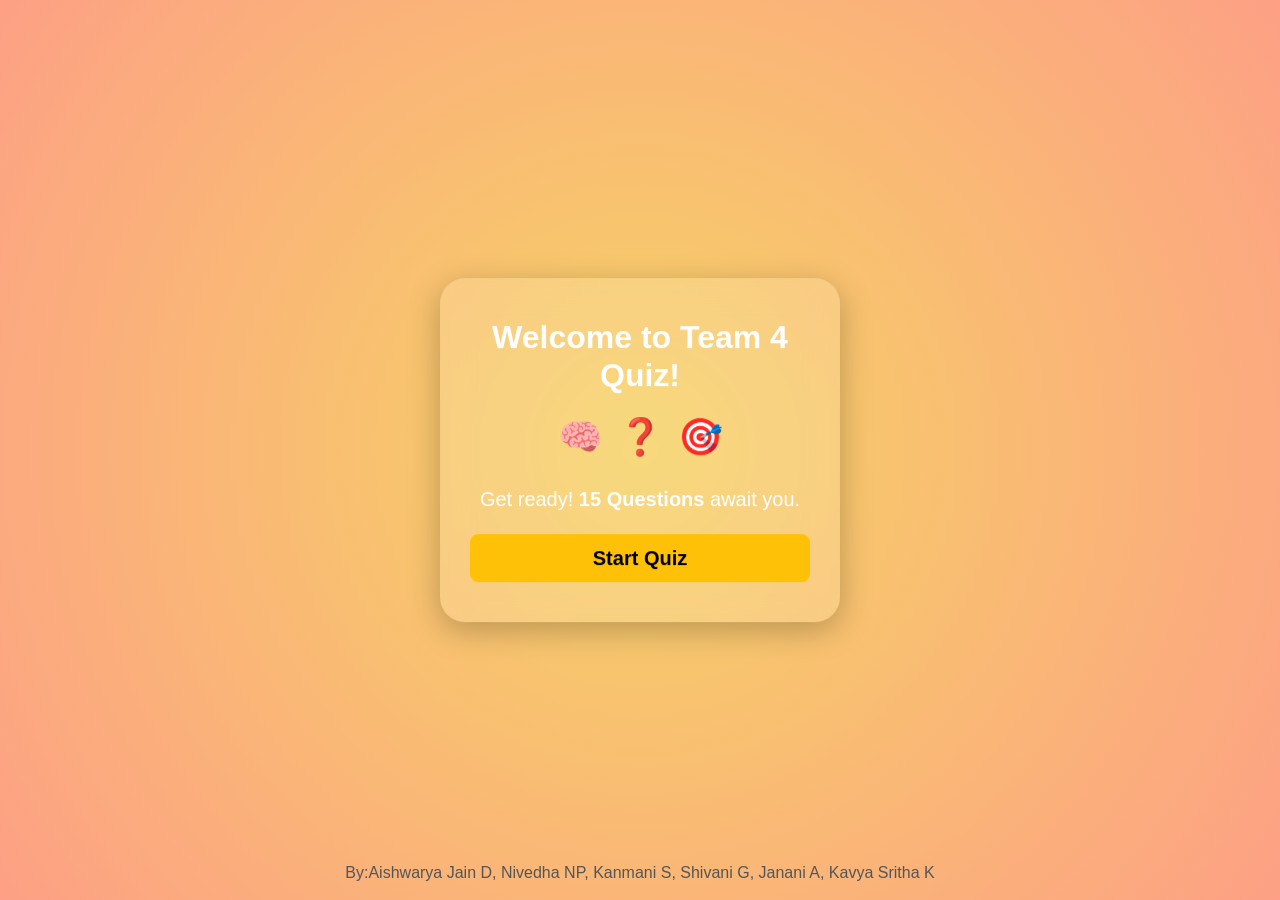
<file: v1/index.html>
<!doctype html>
<html lang="en">
  <head>
    <meta charset="UTF-8" />
    <meta name="viewport" content="width=device-width, initial-scale=1.0" />
    <title>Team 4 Quiz Spinner</title>

    <link
      href="https://cdn.jsdelivr.net/npm/bootstrap@5.3.3/dist/css/bootstrap.min.css"
      rel="stylesheet"
    />
    <script src="https://code.jquery.com/jquery-3.7.1.min.js"></script>

    <style>
      body {
        height: 100vh;
        display: flex;
        justify-content: center;
        align-items: center;
        background: radial-gradient(circle at center, #f6d365, #fda085);
        font-family: "Poppins", sans-serif;
        overflow: hidden;
      }

      /* Welcome Card */
      #welcome-card {
        position: absolute;
        top: 50%;
        left: 50%;
        transform: translate(-50%, -50%);
        background: rgba(255, 255, 255, 0.15);
        backdrop-filter: blur(15px);
        border-radius: 25px;
        padding: 40px 30px;
        text-align: center;
        box-shadow: 0 8px 32px rgba(0, 0, 0, 0.25);
        width: 400px;
        max-width: 90%;
        color: #fff;
        z-index: 20;
      }
      #welcome-card h1 {
        font-size: 32px;
        font-weight: bold;
        margin-bottom: 15px;
      }
      #welcome-card p {
        font-size: 20px;
        margin-bottom: 20px;
      }
      #emojis {
        display: flex;
        justify-content: center;
        gap: 15px;
        font-size: 36px;
        margin-bottom: 20px;
      }
      #welcome-card button {
        width: 100%;
        font-weight: bold;
      }

      /* Spinner Wrapper */
      #wrapper {
        display: none;
        position: relative;
        width: 70vw;
        max-width: 600px;
        height: 70vw;
        max-height: 600px;
      }

      /* Wheel */
      #wheel {
        width: 100%;
        height: 100%;
        border-radius: 50%;
        border: 8px solid #fff;
        overflow: hidden;
        position: relative;
        transition: transform 5s cubic-bezier(0, 0.99, 0.44, 0.99);
      }
      .slice {
        width: 50%;
        height: 50%;
        position: absolute;
        top: 50%;
        left: 50%;
        transform-origin: 0% 0%;
        clip-path: polygon(0 0, 100% 0, 100% 50%);
        display: flex;
        justify-content: flex-end;
        align-items: flex-start;
      }
      .slice span {
        position: absolute;
        top: 8%;
        left: 70%;
        transform: translateX(-50%) rotate(24deg);
        transform-origin: center;
        color: #fff;
        font-weight: bold;
        font-size: calc(16px + 0.5vw);
      }

      /* Spin Button */
      #spin {
        width: 35%;
        aspect-ratio: 1;
        border-radius: 50%;
        background: #fff;
        position: absolute;
        top: 50%;
        left: 50%;
        transform: translate(-50%, -50%);
        display: flex;
        justify-content: center;
        align-items: center;
        cursor: pointer;
        font-weight: bold;
        z-index: 10;
        font-size: calc(36px + 0.5vw);
      }

      /* Selector Triangle pointing to top */
      #selector {
        position: absolute;
        top: -4%;
        left: 50%;
        transform: translateX(-50%) rotate(180deg);
        width: 0;
        height: 0;
        border-left: 20px solid transparent;
        border-right: 20px solid transparent;
        border-bottom: 30px solid red;
        z-index: 15;
      }

      /* Question Card */
      #question-card,
      #result-card {
        display: none;
        position: absolute;
        top: 50%;
        left: 50%;
        transform: translate(-50%, -50%);
        background: rgba(255, 255, 255, 0.2);
        backdrop-filter: blur(15px);
        border-radius: 20px;
        padding: 30px 20px;
        width: 450px;
        max-width: 90%;
        color: #fff;
        text-align: center;
        box-shadow: 0 8px 32px rgba(0, 0, 0, 0.25);
        z-index: 30;
      }
      .option-btn {
        width: 100%;
        margin: 8px 0;
        font-weight: bold;
      }

      footer {
        position: absolute;
        bottom: 15px;
        width: 100%;
        text-align: center;
        font-size: 16px;
        color: #555;
      }
    </style>
  </head>
  <body>
    <!-- Welcome Card -->
    <div id="welcome-card">
      <h1>Welcome to <strong>Team 4 Quiz</strong>!</h1>
      <div id="emojis">
        <span>🧠</span>
        <span>❓</span>
        <span>🎯</span>
      </div>
      <p>Get ready! <strong>15 Questions</strong> await you.</p>
      <button class="btn btn-warning btn-lg" id="start-btn">Start Quiz</button>
    </div>

    <!-- Spinner Wrapper -->
    <div id="wrapper">
      <div id="selector"></div>
      <div id="wheel"></div>
      <div id="spin">SPIN</div>
    </div>

    <!-- Question Card -->
    <div id="question-card">
      <h3 id="question-text"></h3>
      <div id="options"></div>
      <button class="btn btn-primary mt-3" id="spin-again">Spin Again</button>
    </div>

    <!-- Result Card -->
    <div id="result-card">
      <h2 id="result-msg"></h2>
      <p id="score-msg"></p>
      <div id="confetti-container"></div>
    </div>

    <!-- 🔊 Sounds -->
    <audio id="spinSound" src="../sounds/spin-suspense.mp3"></audio>
    <audio id="happySound" src="../sounds/happy.mp3"></audio>
    <audio id="sadSound" src="../sounds/sad.mp3"></audio>

    <footer>
      By:Aishwarya Jain D, Nivedha NP, Kanmani S, Shivani G, Janani A, Kavya Sritha K
    </footer>

    <!-- Add this in <head> or before your main script -->
    <script src="../questions.js"></script>

    <script>
      let remainingNumbers = Array.from({ length: 15 }, (_, i) => i);
      let score = 0;

      // Wheel
      const wheel = document.getElementById("wheel");
      const colors = [
        "#e74c3c",
        "#e67e22",
        "#f1c40f",
        "#2ecc71",
        "#1abc9c",
        "#3498db",
        "#9b59b6",
        "#34495e",
        "#f39c12",
        "#d35400",
        "#c0392b",
        "#16a085",
        "#8e44ad",
        "#2980b9",
        "#7f8c8d",
      ];
      const slices = 15;

      // Create slices
      for (let i = 0; i < slices; i++) {
        let div = document.createElement("div");
        div.className = "slice";
        div.style.background = colors[i];
        div.style.transform = `rotate(${i * (360 / slices)}deg)`;
        div.innerHTML = `<span style="transform: rotate(${360 / slices / 2}deg)">${i + 1}</span>`;
        wheel.appendChild(div);
      }

      // Start quiz
      $("#start-btn").click(() =>
        $("#welcome-card").fadeOut(800, () => $("#wrapper").fadeIn(800)),
      );

      let degree = 1800;
      let clicks = 0;

      // Spin wheel
      $("#spin").click(function () {
        if (remainingNumbers.length === 0) {
          showResult();
          return;
        }
        clicks++;
        let extra = Math.floor(Math.random() * 360) + 1;
        let totalDegree = degree * clicks + extra;
        $("#wheel").css("transform", `rotate(${totalDegree}deg)`);

        spinSound.currentTime = 0;
        spinSound.play();

        setTimeout(() => {
          // Get slice at top
          let finalRotation = totalDegree % 360;
          let sliceAngle = 360 / slices;
          let selected = slices - Math.floor(finalRotation / sliceAngle);
          let idx = selected % slices;

          while (!remainingNumbers.includes(idx)) {
            idx = (idx - 1 + slices) % slices;
          }
          remainingNumbers = remainingNumbers.filter((n) => n !== idx);
          spinSound.pause();

          showQuestion(idx);
        }, 5000);
      });

      // show question
      function showQuestion(num) {
        $("#wrapper").fadeOut(500, () => {
          const q = questions[num]; // uses external questions.js array
          $("#question-text").text(q.q);
          $("#options").empty();

          q.o.forEach((opt, i) => {
            let btn = $(
              `<button class="btn btn-light option-btn">${opt}</button>`,
            );
            btn.click(function () {
              $(".option-btn").attr("disabled", true);
              if (i === q.a) {
                $(this).removeClass("btn-light").addClass("btn-success");
                happySound.currentTime = 0;
                happySound.play();
                score++;
              } else {
                $(this).removeClass("btn-light").addClass("btn-danger");
                .currentTime = 0;
                sadSound.play(sadSound);
                $(".option-btn").each(function (idx) {
                  if (idx === q.a)
                    $(this).removeClass("btn-light").addClass("btn-success");
                });
              }
            });
            $("#options").append(btn);
          });

          $("#question-card").fadeIn(500);
        });
      }

      // Spin again
      $("#spin-again").click(() => {
        $("#question-card").fadeOut(500, () => {
          if (remainingNumbers.length > 0) $("#wrapper").fadeIn(500);
          else showResult();
        });
      });

      // Show result
      function showResult() {
        $("#wrapper").fadeOut(500);
        $("#question-card").fadeOut(500);
        $("#result-card").fadeIn(500);
        $("#score-msg").text(
          `You answered ${score} out of 15 questions correctly!`,
        );
        let msg = "";
        if (score === 15) msg = "🎉 Perfect Score! Amazing! 🎉";
        else if (score >= 10) msg = "👍 Great Job! Keep it up!";
        else if (score >= 5) msg = "🙂 Good effort! Try again!";
        else msg = "😢 Better luck next time!";
        $("#result-msg").text(msg);

        // Restart Quiz
        $("#restart-btn").click(() => {
          remainingNumbers = Array.from({ length: 15 }, (_, i) => i);
          score = 0;
          clicks = 0;
          $("#result-card").fadeOut(500, () => {
            $("#wrapper").fadeIn(500);
          });
        });
      }
    </script>
  </body>
</html>
</file>
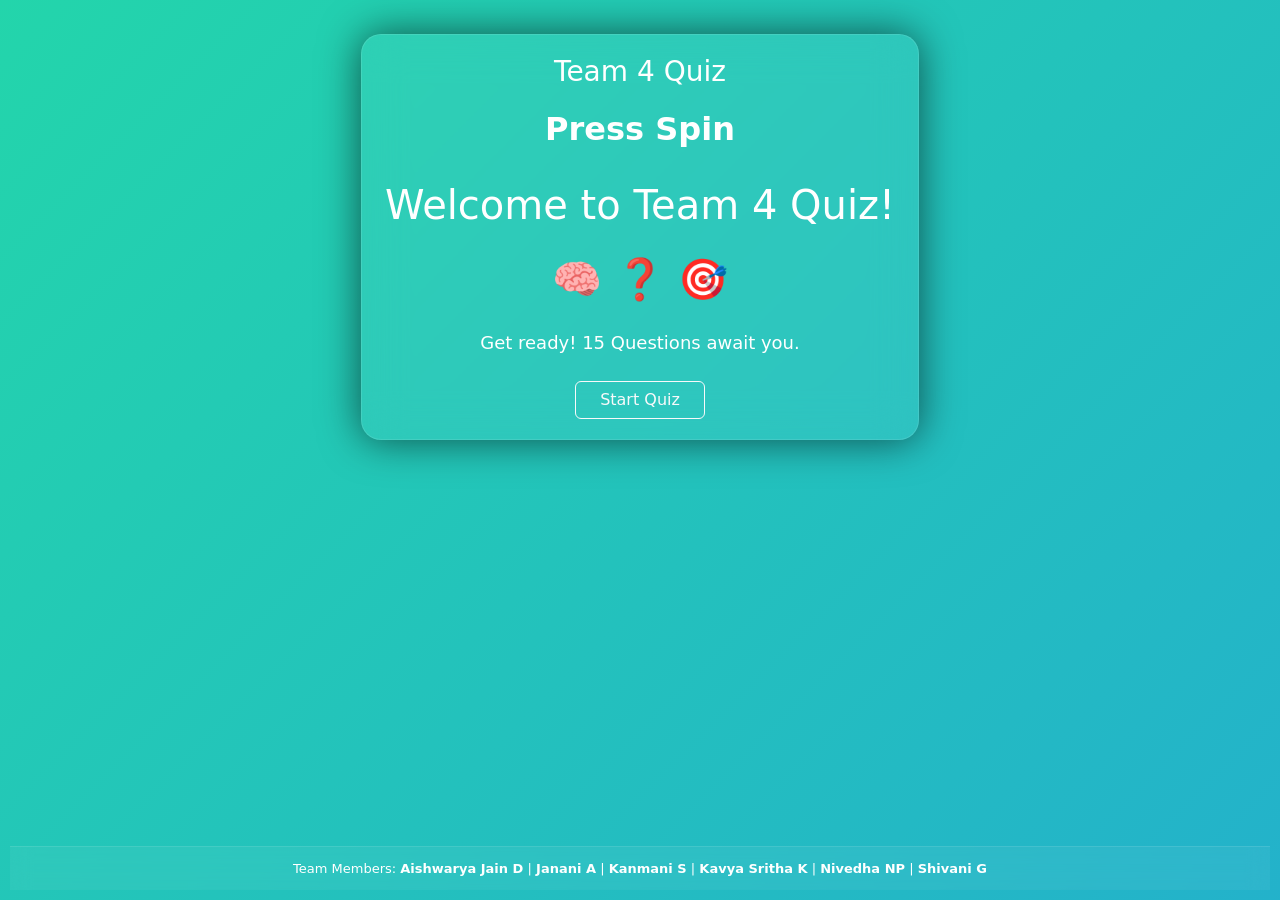
<file: v2/index.html>
<!doctype html>
<html lang="en">

<head>
    <meta charset="UTF-8" />
    <meta name="viewport" content="width=device-width, initial-scale=1" />
    <title>Team 4 Quiz</title>
    <link rel="shortcut icon" href="assets/favicon/favicon.ico">
    <!-- Preload CSS for faster rendering -->
    <link rel="preload" href="assets/bootstrap-5.3.8-dist/css/bootstrap.min.css" as="style">
    <link href="assets/bootstrap-5.3.8-dist/css/bootstrap.min.css" rel="stylesheet">

    <link rel="preload" href="assets/custom.css" as="style">
    <link rel="stylesheet" href="assets/custom.css">
</head>

<body>
    <div class="container text-center mt-4">
        <div class="glass-card mx-auto col-lg-6">
            <h3 id="project-name" class="mb-3">Team 4 Quiz</h3>
            <div id="landingEntry" class="mb-3">Press Spin</div>

            <div id="welcomeCard">
                <h4 id="welcomeTitle" class="mb-3"></h4>
                <h1>Welcome to Team 4 Quiz!</h1>

                <div style="font-size:40px; margin:20px 0;">
                    🧠 ❓ 🎯
                </div>

                <p style="font-size:18px; margin-bottom:25px;">
                    Get ready! 15 Questions await you.
                </p>
                <button id="startQuizBtn" class="btn btn-outline-light px-4">
                    Start Quiz
                </button>
            </div>

            <div id="wheelWrapper" class="d-none">
                <div id="wheelContainer"></div>
                <button id="spin">Spin</button>
            </div>

            <!-- Question Section -->
            <div id="questionBox" class="mt-4 d-none">
                <!-- Question Text -->
                <h5 id="questionText" class="mb-3"></h5>

                <!-- Options Will Be Inserted Here -->
                <div id="optionsBox"></div>

                <button id="spinAgainBtn" class="btn btn-warning mt-3 d-none">
                    Spin Again
                </button>
            </div>
        </div>
    </div>

    <!-- 🔊 Sounds -->
    <audio id="spinSound" src="../sounds/spin-suspense.mp3"></audio>
    <audio id="happySound" src="../sounds/happy.mp3"></audio>
    <audio id="sadSound" src="../sounds/sad.mp3"></audio>

    <footer id="teamMembers"></footer>

    <!-- Preload critical JS -->
    <link rel="preload" href="assets/jquery/jquery-4.0.0.min.js" as="script">
    <link rel="preload" href="assets/confetti.browser.js" as="script">
    <link rel="preload" href="assets/data.js" as="script">
    <link rel="preload" href="../questions.js" as="script">
    <link rel="preload" href="assets/wheel.js" as="script">
    <link rel="preload" href="assets/custom.js" as="script">

    <!-- Deferred JS loading -->
    <script src="assets/jquery/jquery-4.0.0.min.js" defer></script>
    <script src="assets/confetti.browser.js" defer></script>
    <script src="assets/data.js" defer></script>
    <script src="../questions.js" defer></script>
    <script src="assets/wheel.js" defer></script>
    <script src="assets/custom.js" defer></script>
</body>

</html>
</file>
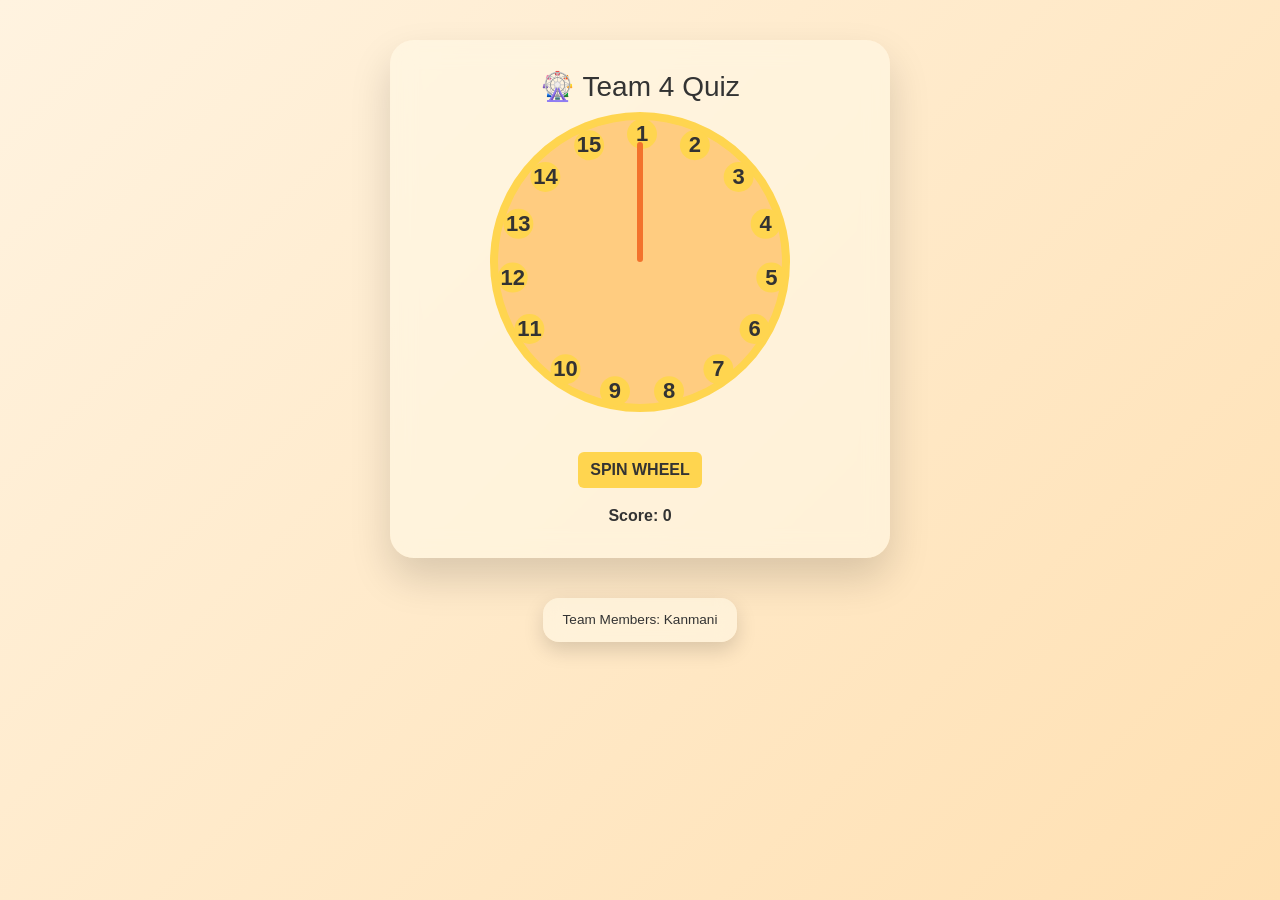
<file: quiz.html>
<!DOCTYPE html>
<html lang="en">

<head>
    <meta charset="UTF-8">
    <title>Team 4 Quiz</title>
    <link href="https://cdn.jsdelivr.net/npm/bootstrap@5.3.2/dist/css/bootstrap.min.css" rel="stylesheet">
    <script src="https://code.jquery.com/jquery-3.7.1.min.js"></script>

    <style>
        body {
            background: linear-gradient(135deg, #fff3e0, #ffe0b2); /* soft yellow/orange tones */
            min-height: 100vh;
            display: flex;
            flex-direction: column;
            align-items: center;
            justify-content: flex-start;
            font-family: Poppins, sans-serif;
            color: #333;
            padding: 40px 0;
        }

        .glass {
            background: rgba(255, 248, 230, 0.6); /* soft light cream */
            backdrop-filter: blur(12px);
            border-radius: 24px;
            padding: 30px;
            width: 100%;
            max-width: 500px;
            box-shadow: 0 20px 40px rgba(0, 0, 0, .15);
            text-align: center;
            position: relative;
            color: #333;
        }

        /* Wheel */
        #wheel {
            position: relative;
            width: 300px;
            height: 300px;
            margin: 0 auto 20px;
            border-radius: 50%;
            border: 8px solid #ffd54f; /* soft yellow border */
            background: #ffcc80; /* soft orange wheel */
        }

        /* Numbers around wheel */
        .number {
            position: absolute;
            width: 30px;
            height: 30px;
            background: #ffd54f;
            color: #333;
            display: flex;
            align-items: center;
            justify-content: center;
            border-radius: 50%;
            font-weight: bold;
            font-size: 22px;
            top: 50%;
            left: 50%;
            transform-origin: center center;
            transition: background 0.3s;
        }

        /* Arrow */
        #arrow {
            position: absolute;
            top: 50%;
            left: 50%;
            width: 6px;
            height: 120px;
            background: #f3722c; /* soft red-orange */
            transform-origin: bottom center;
            transform: translate(-50%, -100%) rotate(0deg);
            border-radius: 3px;
            z-index: 10;
        }

        /* Spin button */
        #spinBtn {
            margin-top: 20px;
            font-weight: bold;
            background: #ffd54f;
            color: #333;
            border: none;
            transition: all 0.3s;
        }

        #spinBtn:hover {
            background: #f3722c;
            color: #fff;
        }

        /* Question Card */
        #questionCard {
            display: none;
            background: #fff8e6;
            border-radius: 20px;
            padding: 20px;
            margin-top: 20px;
            color: #333;
            box-shadow: 0 8px 20px rgba(0, 0, 0, 0.15);
        }

        /* Options */
        .option {
            background: #fff3d6;
            color: #333;
            padding: 12px;
            border-radius: 12px;
            margin-bottom: 10px;
            cursor: pointer;
            border: 1px solid #ffd54f;
            transition: all 0.3s ease;
        }

        .option:hover {
            background: #f3722c;
            color: #fff;
        }

        .correct {
            background: #2ecc71 !important;
            color: #fff;
        }

        .wrong {
            background: #e63946 !important;
            color: #fff;
        }

        /* Congrats Page */
        #congratsPage {
            display: none;
            background: #fff8e6;
            color: #333;
            border-radius: 20px;
            padding: 30px;
            margin-top: 20px;
            text-align: center;
            box-shadow: 0 8px 20px rgba(0, 0, 0, 0.15);
            position: relative;
        }

        #restartBtn {
            background: #ffd54f;
            color: #333;
            border: none;
            margin-top: 15px;
        }

        #restartBtn:hover {
            background: #f3722c;
            color: #fff;
        }

        /* Confetti container */
        #confettiContainer {
            position: fixed;
            top: 0;
            left: 0;
            width: 100%;
            height: 100%;
            pointer-events: none;
            overflow: hidden;
            z-index: 9999;
        }

        .confettiPiece {
            position: absolute;
            width: 10px;
            height: 10px;
            border-radius: 50%;
            opacity: 0.8;
            animation: confettiFall 3s linear forwards;
        }

        @keyframes confettiFall {
            0% {
                transform: translateY(0) rotate(0deg);
                opacity: 1;
            }

            100% {
                transform: translateY(100vh) rotate(720deg);
                opacity: 0;
            }
        }

        /* Footer */
        footer.footer {
            width: 100%;
            display: flex;
            justify-content: center;
            margin-top: 40px;
            z-index: 1;
        }

        footer.footer .glass-footer {
            background: rgba(255, 248, 230, 0.6);
            backdrop-filter: blur(10px);
            border-radius: 16px;
            padding: 12px 20px;
            box-shadow: 0 8px 20px rgba(0, 0, 0, 0.15);
        }

        footer.footer p {
            margin: 0;
            font-size: 0.85rem;
            color: #333;
            text-align: center;
        }
    </style>
</head>

<body>
    <div class="glass">
        <h3>🎡 Team 4 Quiz</h3>

        <!-- Wheel -->
        <div id="wheel">
            <div id="arrow"></div>
        </div>
        <button id="spinBtn" class="btn">SPIN WHEEL</button>

        <div class="mt-3 fw-bold">
            Score: <span id="score">0</span>
        </div>

        <!-- Question Card -->
        <div id="questionCard">
            <h5 id="question"></h5>
            <div id="options"></div>
            <button id="tryAgainBtn" class="btn btn-light w-100 mt-3">Next 🔄</button>
        </div>

        <!-- Congrats Page -->
        <div id="congratsPage">
            <h2>🎉 Congratulations! 🎉</h2>
            <p id="finalMessage"></p>
            <button id="restartBtn" class="btn">Restart Quiz 🔄</button>
        </div>
    </div>

    <!-- Confetti container -->
    <div id="confettiContainer"></div>

    <!-- Footer -->
    <footer class="footer">
        <div class="glass-footer">
            <p>Team Members: Kanmani</p>
        </div>
    </footer>

    <script>
        $(function () {
            const questions = [
                { q: "2 + 2 = ?", o: ["2", "3", "4", "5"], a: 2 },
                { q: "Capital of India?", o: ["Delhi", "Mumbai", "Chennai", "Kolkata"], a: 0 },
                { q: "HTML stands for?", o: ["HighText", "Hyper Text Markup Language", "Tool", "None"], a: 1 },
                { q: "CSS used for?", o: ["Logic", "Styling", "DB", "Server"], a: 1 },
                { q: "JS runs in?", o: ["Browser", "Server", "Both", "None"], a: 2 },
                { q: "Bootstrap is?", o: ["CSS Framework", "JS Lib", "DB", "OS"], a: 0 },
                { q: "HTTP is?", o: ["Protocol", "Tool", "Lang", "DB"], a: 0 },
                { q: "SQL used for?", o: ["Design", "DB", "Server", "Style"], a: 1 },
                { q: "React is?", o: ["Framework", "Library", "OS", "DB"], a: 1 },
                { q: "PHP is?", o: ["Frontend", "Backend", "OS", "DB"], a: 1 },
                { q: "CSS unit?", o: ["px", "kg", "sec", "byte"], a: 0 },
                { q: "JS keyword?", o: ["var", "int", "string", "float"], a: 0 },
                { q: "HTML tag?", o: ["div", "echo", "print", "var"], a: 0 },
                { q: "API means?", o: ["Interface", "Tool", "DB", "OS"], a: 0 },
                { q: "Git is?", o: ["VCS", "IDE", "OS", "DB"], a: 0 }
            ];

            let totalNumbers = questions.length;
            let wheelRadius = 130;
            let rotation = 0;
            let score = 0;
            let usedNumbers = [];

            // Build numbers
            for (let i = 0; i < totalNumbers; i++) {
                const angle = (360 / totalNumbers) * i - 90;
                const x = wheelRadius * Math.cos(angle * Math.PI / 180) - 13;
                const y = wheelRadius * Math.sin(angle * Math.PI / 180) - 13;
                $("#wheel").append(`<div class="number" style="transform: translate(${x}px, ${y}px);">${i + 1}</div>`);
            }

            // Spin
            $("#spinBtn").click(function () {
                if (usedNumbers.length === totalNumbers) {
                    showCongrats();
                    return;
                }

                $(this).hide();

                let pick;
                do { pick = Math.floor(Math.random() * totalNumbers); } while (usedNumbers.includes(pick));
                usedNumbers.push(pick);

                const sliceAngle = 360 / totalNumbers;
                const targetAngle = pick * sliceAngle + 360 * 5;
                rotation += targetAngle;

                $("#arrow").css("transition", "transform 4s cubic-bezier(.17,.67,.32,1.2)");
                $("#arrow").css("transform", `translate(-50%, -100%) rotate(${rotation}deg)`);

                $(".number").css("background", "#ffd54f");
                setTimeout(() => {
                    $(".number").eq(pick).css("background", "#f3722c");
                    $("#wheel").fadeOut();
                    $("#questionCard").fadeIn();
                    showQuestion(pick);
                }, 4200);
            });

            function showQuestion(num) {
                $("#question").text(questions[num].q);
                $("#options").html("");
                questions[num].o.forEach((opt, i) => {
                    $("#options").append(`<div class="option" data-i="${i}">${opt}</div>`);
                });
            }

            $("#options").on("click", ".option", function () {
                const sel = $(this).data("i");
                const cor = questions[usedNumbers[usedNumbers.length - 1]].a;

                $(".option").each(function () {
                    if ($(this).data("i") == cor) $(this).addClass("correct");
                });

                if (sel == cor) score++;
                else $(this).addClass("wrong");

                $("#score").text(score);
                $(".option").off("click");
            });

            $("#tryAgainBtn").click(function () {
                $("#questionCard").fadeOut();
                if (usedNumbers.length === totalNumbers) {
                    showCongrats();
                } else {
                    $("#wheel").fadeIn();
                    $("#spinBtn").show();
                    $(".number").css("background", "#ffd54f");
                }
            });

            function showCongrats() {
                $("#wheel, #questionCard, #spinBtn").hide();
                $("#congratsPage").fadeIn();
                const messages = [
                    `You scored ${score}/${totalNumbers}. Excellent! 🎉`,
                    `You got ${score}/${totalNumbers}. Keep shining! ✨`,
                    `Score: ${score}/${totalNumbers}. You're amazing! 🌟`
                ];
                $("#finalMessage").text(messages[Math.floor(Math.random() * messages.length)]);
                confettiBlast();
            }

            $("#restartBtn").click(function () {
                location.reload();
            });

            function confettiBlast() {
                const container = $("#confettiContainer");
                container.html("");
                const colors = ["#ffd54f", "#ffcc80", "#f3722c", "#fff176", "#ffe082"];
                const numConfetti = 200;

                for (let i = 0; i < numConfetti; i++) {
                    const confetti = $("<div class='confettiPiece'></div>");
                    const size = Math.random() * 8 + 4 + "px";
                    confetti.css({
                        width: size,
                        height: size,
                        backgroundColor: colors[Math.floor(Math.random() * colors.length)],
                        left: Math.random() * window.innerWidth + "px",
                        top: Math.random() * -20 + "px",
                        transform: `rotate(${Math.random() * 360}deg)`,
                        animationDuration: 2 + Math.random() * 3 + "s",
                        opacity: Math.random() * 0.9 + 0.1
                    });
                    container.append(confetti);
                }

                setTimeout(() => container.html(""), 5000);
            }
        });
    </script>
</body>

</html>
</file>
<file: v2/assets/custom.css>
body {
    background: linear-gradient(-45deg, #ee7752, #e73c7e, #23a6d5, #23d5ab);
    background-size: 400% 400%; /* <-- this is key */
    animation: gradient 15s ease infinite;
    min-height: 100vh;
    display: flex;
    flex-direction: column;
    justify-content: space-between;
    color: white;
    padding: 10px;
}

@keyframes gradient {
    0% {
        background-position: 0% 50%;
    }
    50% {
        background-position: 100% 50%;
    }
    100% {
        background-position: 0% 50%;
    }
}

.glass-card {
    background: rgba(255, 255, 255, 0.05);
    backdrop-filter: blur(20px);
    border-radius: 20px;
    padding: 20px;
    border: 1px solid rgba(255, 255, 255, 0.1);
    box-shadow: 0 0 40px rgba(0, 0, 0, 0.6);
}

#wheelWrapper {
    position: relative;
    width: 100%;
    max-width: 400px;
    aspect-ratio: 1 / 1;
    margin: auto;
}

#wheelContainer {
    width: 100%;
    height: 100%;
}

#spin {
    position: absolute;
    top: 50%;
    left: 50%;
    transform: translate(-50%, -50%);
    width: 25%;
    height: 25%;
    min-width: 80px;
    min-height: 80px;
    max-width: 110px;
    max-height: 110px;
    border-radius: 50%;
    font-weight: bold;
    font-size: 16px;
    z-index: 10;
    background: rgba(255, 255, 255, 0.15);
    border: 2px solid rgba(255, 255, 255, 0.3);
    backdrop-filter: blur(10px);
    color: white;
    transition: 0.3s;
}

#spin:hover {
    background: rgba(255, 255, 255, 0.3);
    transform: translate(-50%, -50%) scale(1.1);
}

#landingEntry {
    font-size: 32px;
    font-weight: bold;
    min-height: 60px;
    word-break: break-word;
}

.entryText {
    font-size: 16px;
    fill: #111;
    font-weight: bold;
}

footer {
    text-align: center;
    padding: 12px;
    font-size: 13px;
    background: rgba(255, 255, 255, 0.05);
    backdrop-filter: blur(10px);
    border-top: 1px solid rgba(255, 255, 255, 0.1);
}

/* 📱 Extra Small Devices */
@media (max-width: 576px) {

    .glass-card {
        padding: 15px;
    }

    #landingEntry {
        font-size: 24px;
    }

    .entryText {
        font-size: 12px;
    }

    #spin {
        font-size: 14px;
    }
}
</file>
